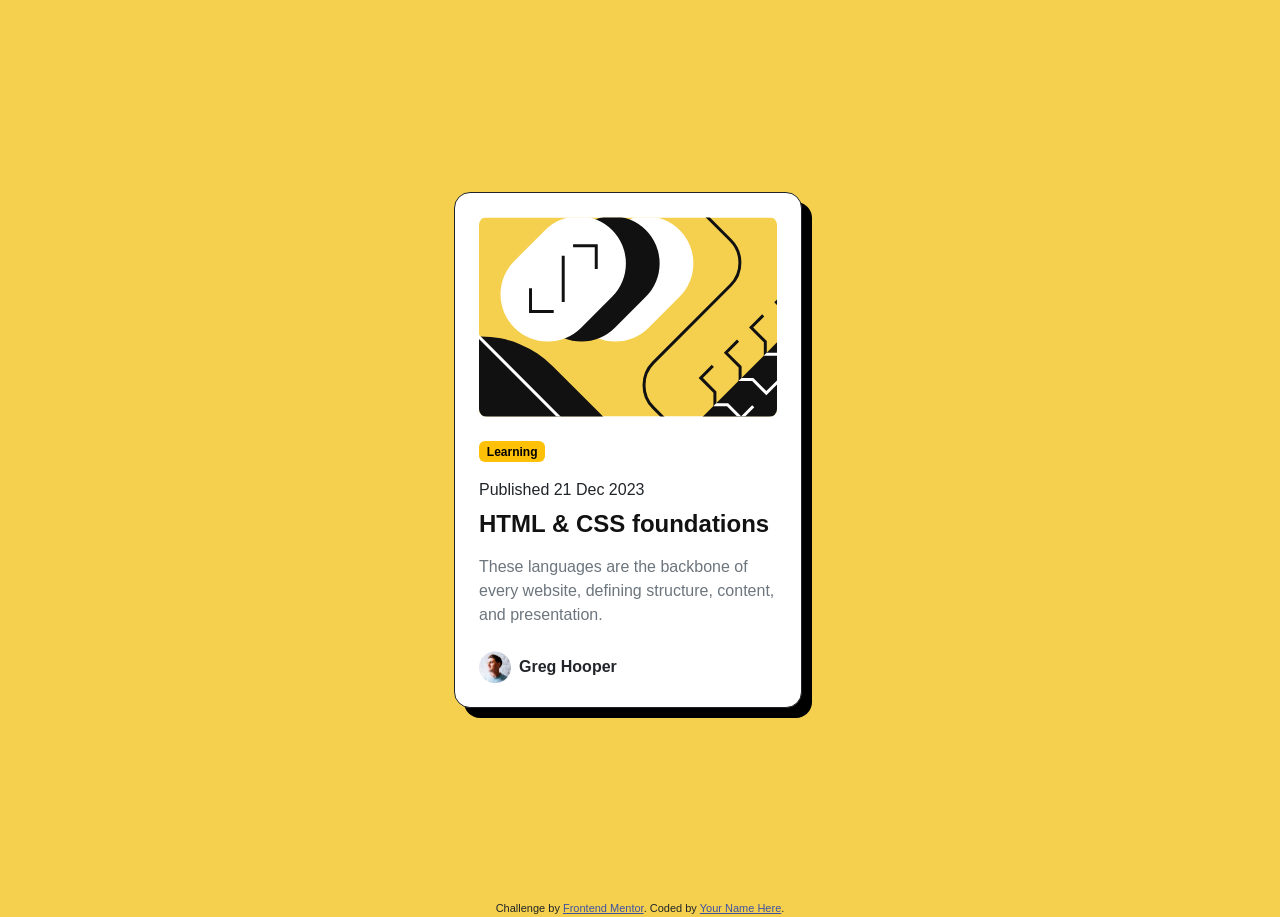
<file: blog-preview-card-main copy/index.html>
<!DOCTYPE html>
<html lang="en">
<head>
  <meta charset="UTF-8">
  <meta name="viewport" content="width=device-width, initial-scale=1.0"> <!-- displays site properly based on user's device -->

  <link rel="icon" type="image/png" sizes="32x32" href="./assets/images/favicon-32x32.png">
  
  <title>Frontend Mentor | Blog preview card</title>
  <link
  href="https://cdn.jsdelivr.net/npm/bootstrap@5.3.8/dist/css/bootstrap.min.css"
  rel="stylesheet"
>
  <link rel="stylesheet" href="styles.css">

</head >

<body>
  <main class="container min-vh-100 d-flex align-items-center">

    <div class="row justify-content-center w-100">

      <div class="col-12 col-md-6 col-lg-4">

        <!-- Bootstrap Card -->
        <div class="card p-4 rounded-4 border-dark">

          <!-- Article Image -->
          <img
            src="illustration-article.svg"
            class="card-img-top rounded-3"
            alt="Blog article illustration"
          >

          <!-- Learning Label -->
          <span class="badge text-bg-warning align-self-start mt-4 mb-3">
            Learning
          </span>

          <!-- Published Date -->
          <p class="mb-2">
            Published 21 Dec 2023
          </p>

          <!-- Title -->
          <h1 class="card-title fs-4 fw-bold mb-3">
            HTML & CSS foundations
          </h1>

          <!-- Description -->
          <p class="card-text text-secondary mb-4">
            These languages are the backbone of every website,
            defining structure, content, and presentation.
          </p>

          <!-- Author -->
          <div class="d-flex align-items-center gap-2 fw-bold">

            <img
              src="assets/images/image-avatar.webp"
              class="author-img"
              alt="A photo of Greg Hooper"
            >

            <p class="mb-0">
              Greg Hooper
            </p>

          </div>

        </div>

      </div>

    </div>

  </main>

</body>
<footer class="attribution">
  Challenge by <a href="https://www.frontendmentor.io?ref=challenge">Frontend Mentor</a>. 
  Coded by <a href="#">Your Name Here</a>.
</footer>
</html>
</file>
<file: blog-preview-card-main copy/styles.css>
.attribution { font-size: 0.6875rem; text-align: center; }
    .attribution a { color: hsl(228, 45%, 44%); }

    body {
      margin: 0;
      background-color: hsl(47, 88%, 63%);
      font-family: "Figtree", sans-serif;
      font-size: 16px;
    }
    
    .card {
      max-width: 384px;
      margin: auto;
      box-shadow: 10px 10px 0 black;
    }
    
    .card-img-top {
      height: 200px;
      object-fit: cover;
    }
    
    .badge {
      color: hsl(0, 0%, 7%);
      font-weight: 800;
    }
    
    .card-title {
      color: hsl(0, 0%, 7%);
    }
    
    .card-text {
      line-height: 1.5;
    }
    
    .author-img {
      width: 32px;
      height: 32px;
    }
</file>
